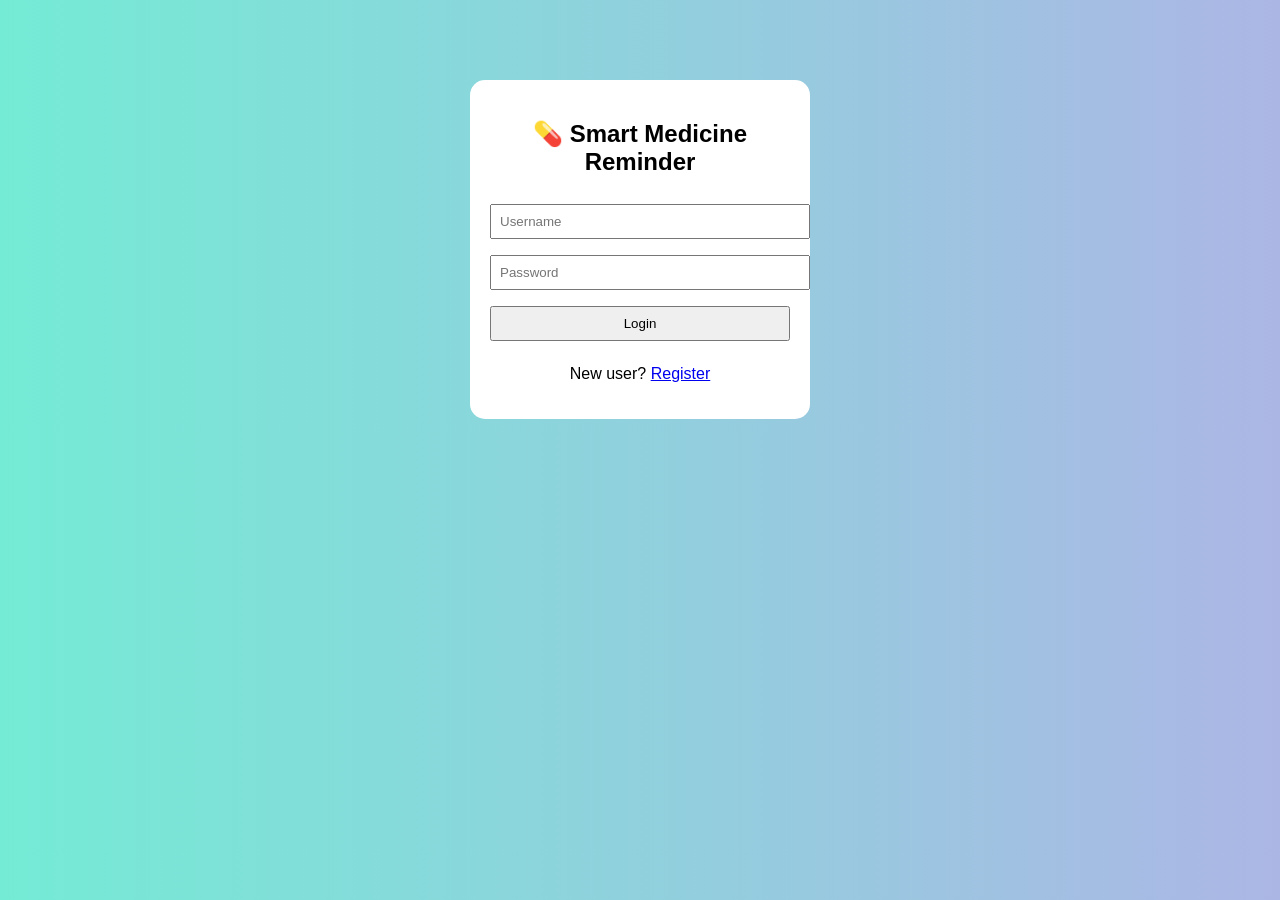
<file: index.html>
<!DOCTYPE html>
<html>
<head>
    <title>Login</title>
    <link rel="stylesheet" href="style.css">
</head>
<body>

<div class="card">
    <h2>💊 Smart Medicine Reminder</h2>

    <input type="text" id="username" placeholder="Username">
    <input type="password" id="password" placeholder="Password">

    <button onclick="login()">Login</button>

    <p>New user? <a href="register.html">Register</a></p>
</div>

<script src="script.js"></script>
</body>
</html>
</file>
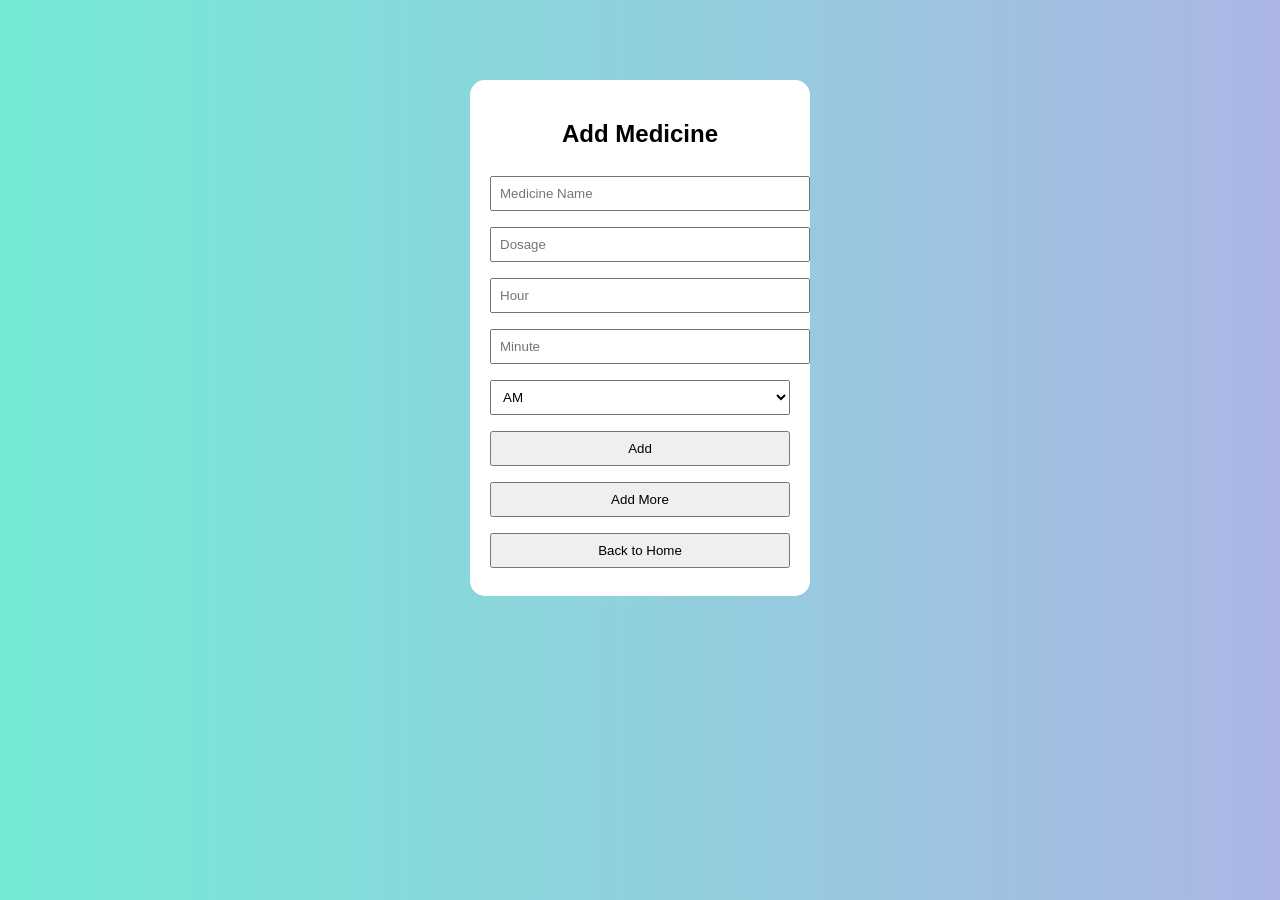
<file: add.html>
<!DOCTYPE html>
<html>
<head>
    <title>Add Medicine</title>
    <link rel="stylesheet" href="style.css">
</head>
<body>

<div class="card">
    <h2>Add Medicine</h2>

    <input type="text" id="med" placeholder="Medicine Name">
    <input type="text" id="dose" placeholder="Dosage">

    <input type="number" id="hour" placeholder="Hour">
    <input type="number" id="minute" placeholder="Minute">

    <select id="period">
        <option>AM</option>
        <option>PM</option>
    </select>

    <button onclick="addMedicine()">Add</button>

    <button onclick="location.reload()">Add More</button>

    <button onclick="go('dashboard.html')">Back to Home</button>
</div>

<script src="script.js"></script>
</body>
</html>
</file>
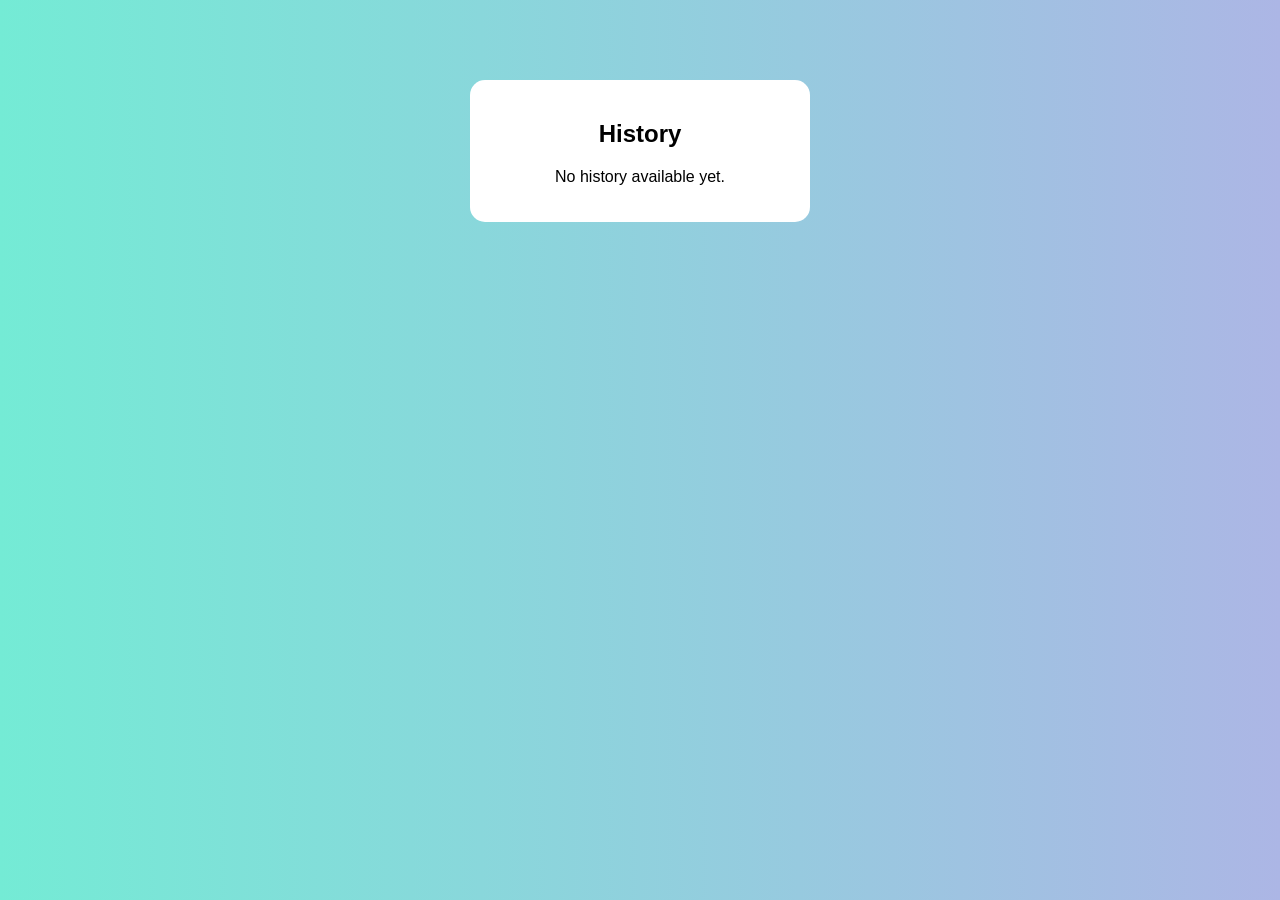
<file: history.html>
<!DOCTYPE html>
<html>
<head>
    <title>History</title>
    <link rel="stylesheet" href="style.css">
</head>
<body>

<div class="card">
    <h2>History</h2>
    <div id="history"></div>
</div>

<script src="script.js"></script>
</body>
</html>
</file>
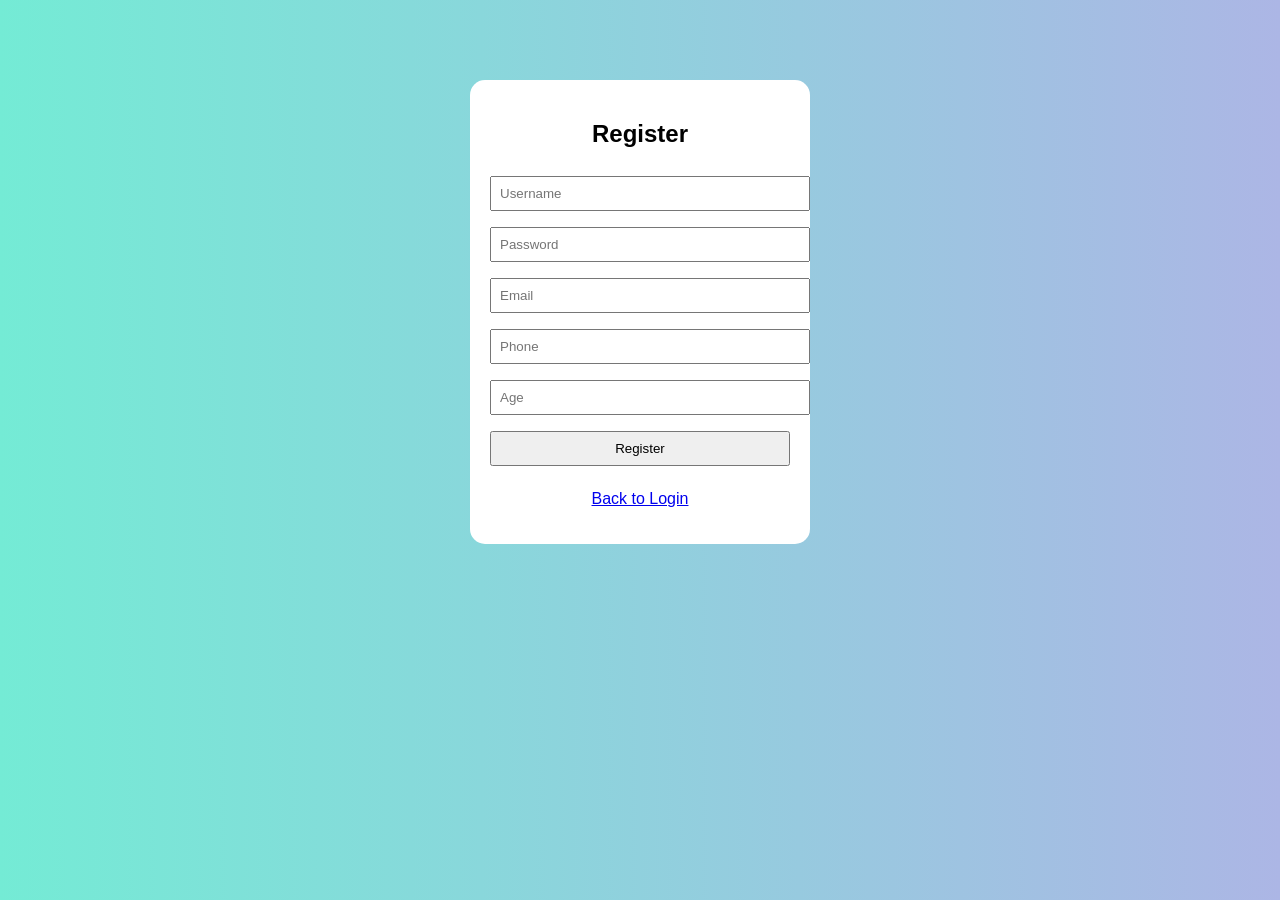
<file: register.html>
<!DOCTYPE html>
<html>
<head>
    <title>Register</title>
    <link rel="stylesheet" href="style.css">
</head>
<body>

<div class="card">
    <h2>Register</h2>

    <input type="text" id="ruser" placeholder="Username">
    <input type="password" id="rpass" placeholder="Password">
    <input type="email" id="email" placeholder="Email">
    <input type="text" id="phone" placeholder="Phone">
    <input type="number" id="age" placeholder="Age">

    <button onclick="register()">Register</button>

    <p><a href="index.html">Back to Login</a></p>
</div>

<script src="script.js"></script>
</body>
</html>
</file>
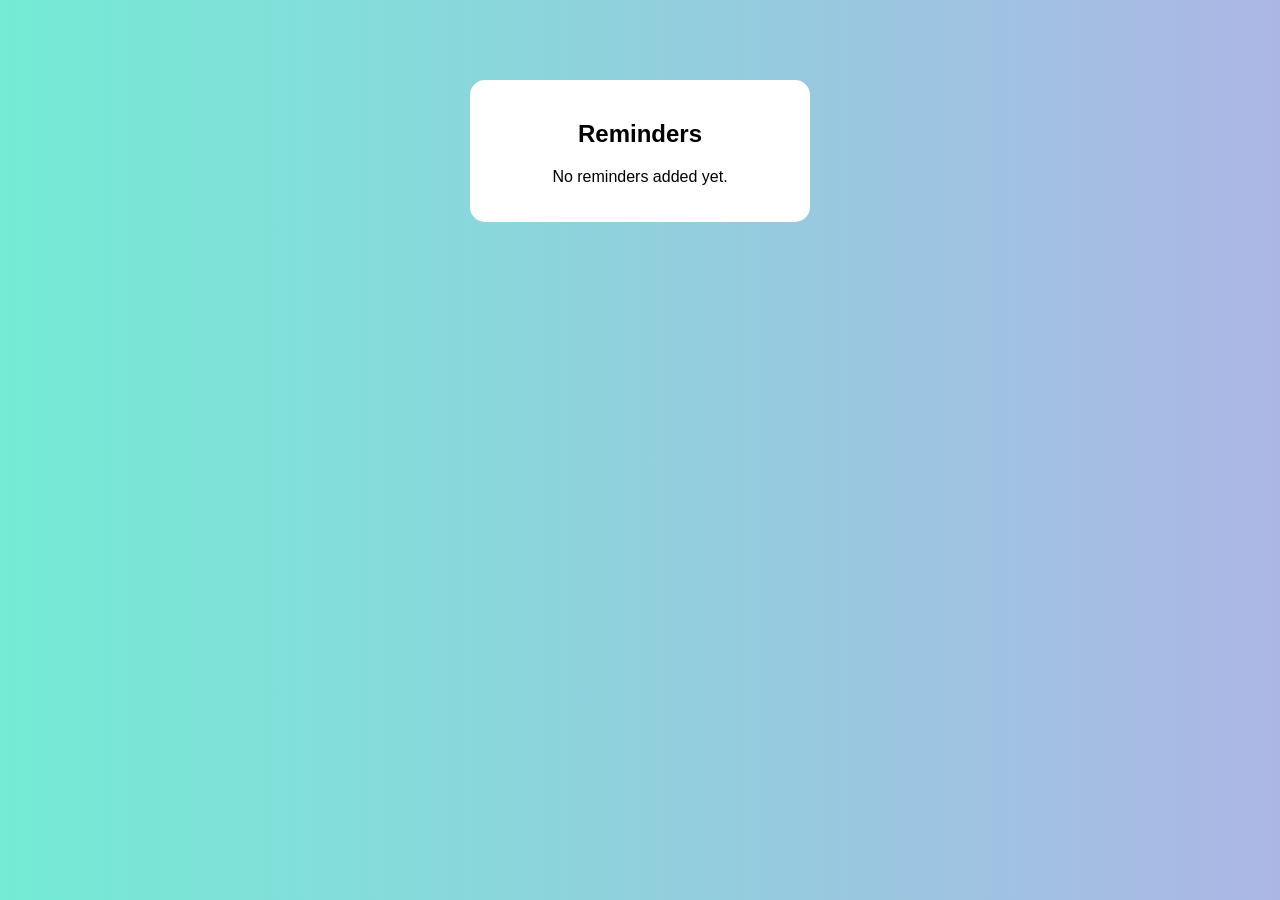
<file: view.html>
<!DOCTYPE html>
<html>
<head>
    <title>View Reminders</title>
    <link rel="stylesheet" href="style.css">
</head>
<body>

<div class="card">
    <h2>Reminders</h2>
    <div id="list"></div>
</div>

<script src="script.js"></script>
</body>
</html>
</file>
<file: style.css>
body {
    font-family: Arial;
    background: linear-gradient(to right, #74ebd5, #acb6e5);
}

.card {
    width: 300px;
    margin: auto;
    margin-top: 80px;
    padding: 20px;
    background: white;
    border-radius: 15px;
    text-align: center;
}

input, select, button {
    width: 100%;
    margin: 8px 0;
    padding: 8px;
}

.topbar {
    display: flex;
    align-items: center;
    justify-content: space-between;
    background: white;
    padding: 12px 20px;
    margin: 10px;
    border-radius: 8px;
}

.topbar h2 {
    margin: 0;
}

.topbar span {
    font-size: 22px;
    cursor: pointer;
    margin-right: 10px;
}

.topbar button {
    background: green;
    color: white;
    border: none;
    padding: 6px 14px;
    border-radius: 5px;
    cursor: pointer;
    width: auto;   /* important */
}
.sidebar {
    position: fixed;
    left: -200px;
    width: 200px;
    height: 100%;
    background: white;
    transition: 0.3s;
}

.sidebar a {
    display: block;
    padding: 10px;
}

.main {
    text-align: center;
    margin-top: 100px;
}

.big-btn {
    background: white;
    padding: 20px;
    margin: 10px;
    border-radius: 10px;
    cursor: pointer;
}
</file>
